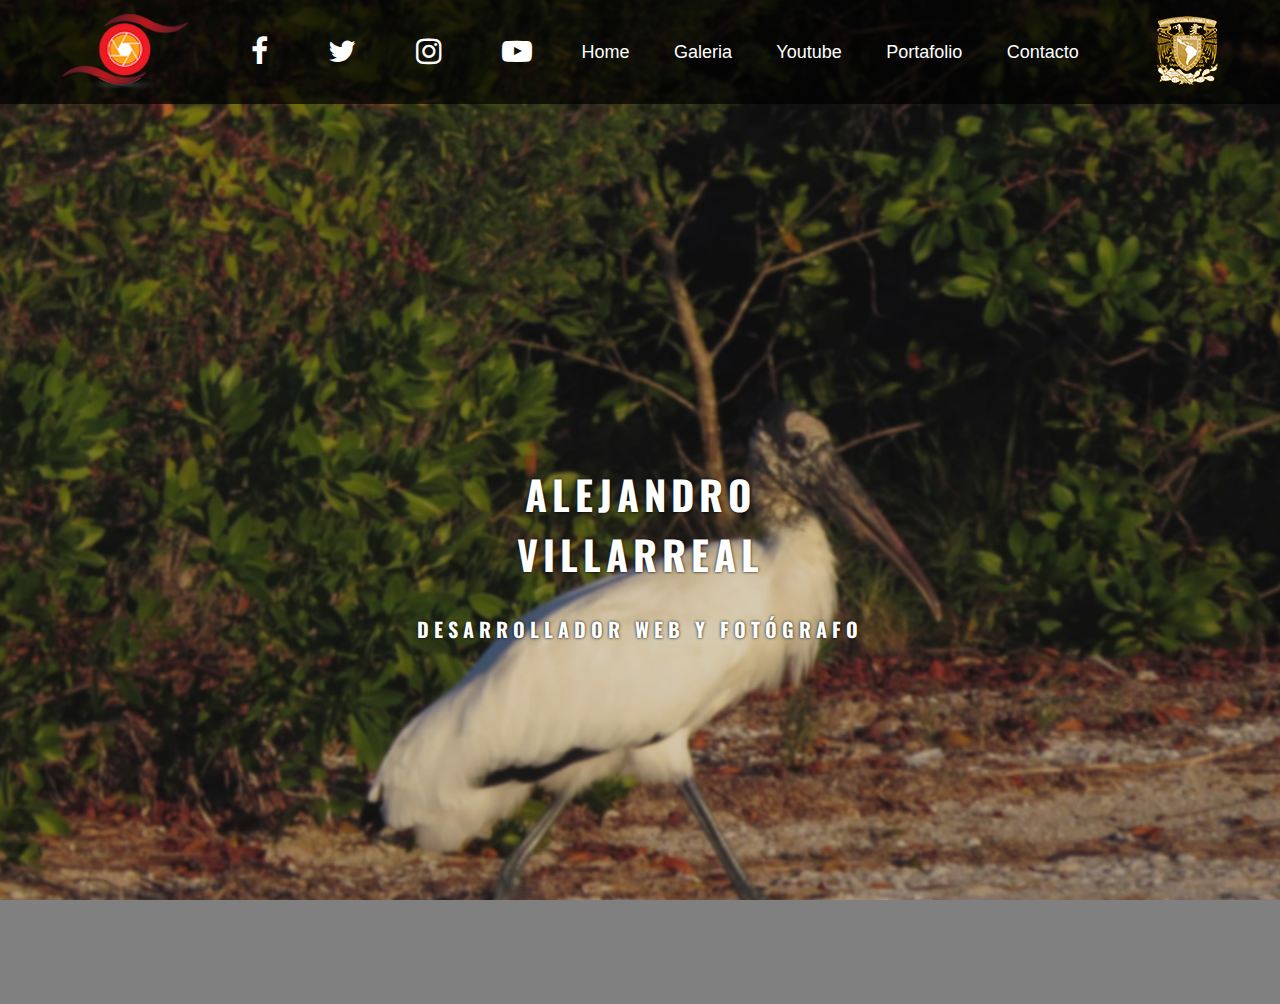
<file: Index.html>
<!DOCTYPE html>
<html lang="en">
<head>
	<meta charset="UTF-8">
	<title>Home | Alejandro Villarreal</title>
	<link rel="shortcut icon" type="image/x-icon" href="imagenes/pagina.ico">
	<link rel="stylesheet" href="estilos/estilosHome.css">
	<meta name="viewport" content="width=device-width, user-scalable=no, initial-scale=1.0, maximum-scale=1.0, minimum-scale=1.0">
	<link rel="stylesheet"  href="estilos/font-awesome.min.css">
	<link href="https://fonts.googleapis.com/css2?family=Oswald:wght@500&display=swap" rel="stylesheet"> 

</head>
<body>
	
		<header>
			<input type="checkbox" class="casilla" id="abrirMenu">
			<div class="img-box">
				<i class="fa fa-bars" aria-hidden="true"></i>

			</div>
			<div class="menu-responsive">
				<div class="cerrar-menu" id="cerrarMenu">
					<i class="fa fa-arrow-left" aria-hidden="true"></i>

				</div>
				<a href="Index.html">Home</a>
				<a href="Galeria.html">Galeria</a>
				<a href="Youtube.html">Youtube</a>
				<a href="Portafolio.html">Portafolio</a>
				<a href="Contacto.html">Contacto</a>
			</div>
			<div class="bloqueo" id="bloqueo"></div>
			<div class="menu">
				<div class="logo">
					<img src="imagenes/logo.png" alt="">
				</div>
				<div class="redes_sociales">
					<a href="" class="facebook">
						<i class="fa fa-facebook" aria-hidden="true"></i>
					</a>
					<a href="" class="twitter">
						<i class="fa fa-twitter" aria-hidden="true"></i>
					</a>
					<a href="" class="instagram">
						<i class="fa fa-instagram" aria-hidden="true"></i>
					
					</a>
					<a href="" class="youtube">
						<i class="fa fa-youtube-play" aria-hidden="true"></i>
					</a>
				</div>	
				
				<nav>
					<a href="Index.html">Home</a>
					<a href="Galeria.html">Galeria</a>
					<a href="Youtube.html">Youtube</a>
					<a href="Portafolio.html">Portafolio</a>
					<a href="Contacto.html">Contacto</a>
				</nav>
				<div class="logo_derecho">
					<img src="imagenes/logoderecho.png" alt="">
				</div>
			</div>
		</header>
		<section class="main">
			<div class="contenedor_texto">
				
				<h1>ALEJANDRO VILLARREAL</h1>
				<h2>DESARROLLADOR WEB Y FOTÓGRAFO</h2>
			</div>
					
		</section>

		<script src="javascript/menu-responsive.js"></script>

	
</body>
</html>
</file>
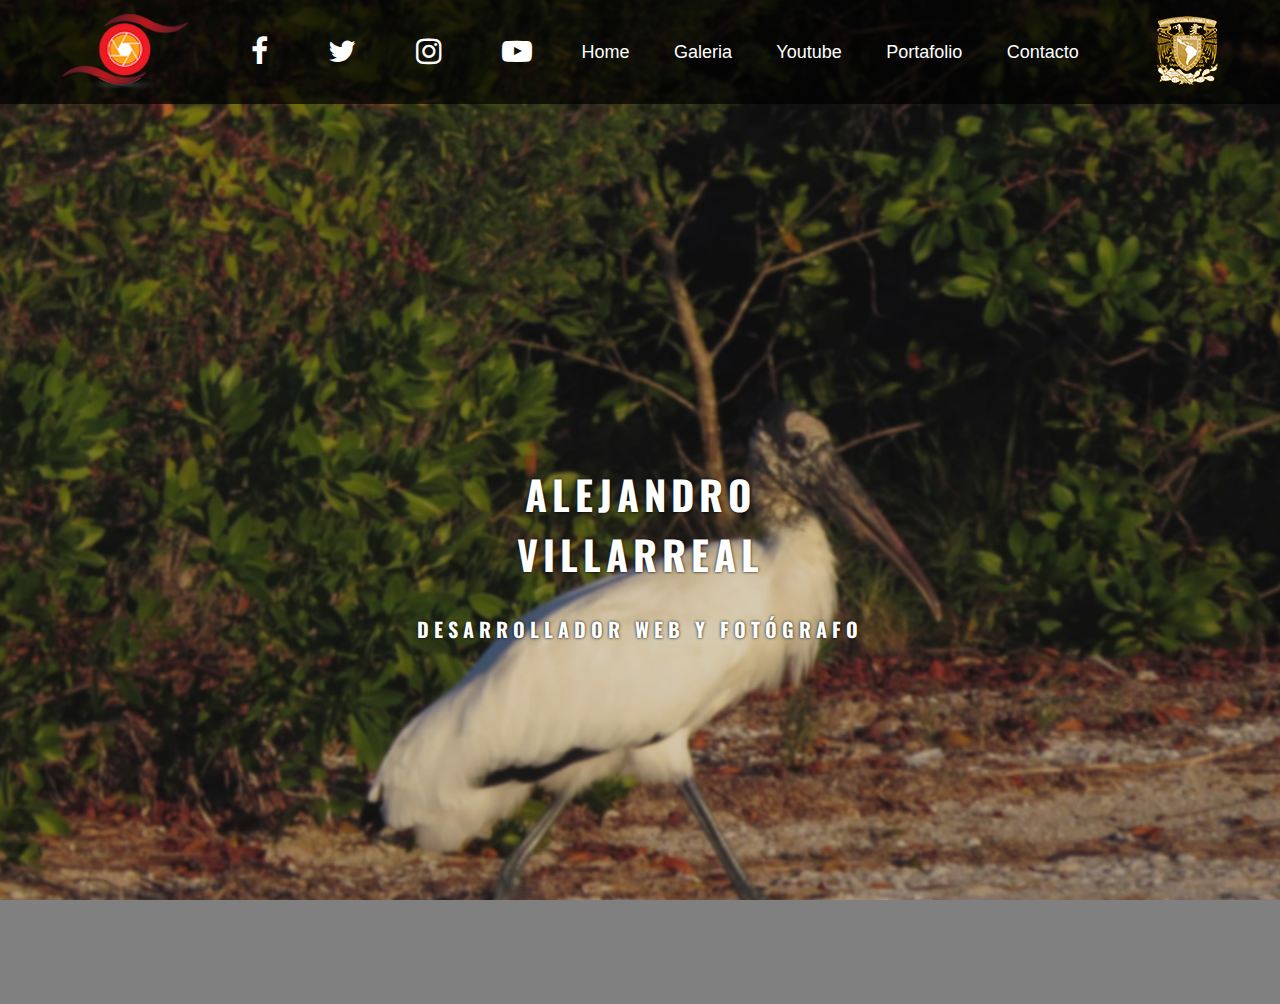
<file: index.html>
<!DOCTYPE html>
<html lang="en">
<head>
	<meta charset="UTF-8">
	<title>Home | Alejandro Villarreal</title>
	<link rel="shortcut icon" type="image/x-icon" href="imagenes/pagina.ico">
	<link rel="stylesheet" href="estilos/estilosHome.css">
	<meta name="viewport" content="width=device-width, user-scalable=no, initial-scale=1.0, maximum-scale=1.0, minimum-scale=1.0">
	<link rel="stylesheet"  href="estilos/font-awesome.min.css">
	<link href="https://fonts.googleapis.com/css2?family=Oswald:wght@500&display=swap" rel="stylesheet"> 

</head>
<body>
	
		<header>
			<input type="checkbox" class="casilla" id="abrirMenu">
			<div class="img-box">
				<i class="fa fa-bars" aria-hidden="true"></i>

			</div>
			<div class="menu-responsive">
				<div class="cerrar-menu" id="cerrarMenu">
					<i class="fa fa-arrow-left" aria-hidden="true"></i>

				</div>
				<a href="index.html">Home</a>
				<a href="Galeria.html">Galeria</a>
				<a href="Youtube.html">Youtube</a>
				<a href="Portafolio.html">Portafolio</a>
				<a href="Contacto.html">Contacto</a>
			</div>
			<div class="bloqueo" id="bloqueo"></div>
			<div class="menu">
				<div class="logo">
					<img src="imagenes/logo.png" alt="">
				</div>
				<div class="redes_sociales">
					<a href="" class="facebook">
						<i class="fa fa-facebook" aria-hidden="true"></i>
					</a>
					<a href="" class="twitter">
						<i class="fa fa-twitter" aria-hidden="true"></i>
					</a>
					<a href="" class="instagram">
						<i class="fa fa-instagram" aria-hidden="true"></i>
					
					</a>
					<a href="" class="youtube">
						<i class="fa fa-youtube-play" aria-hidden="true"></i>
					</a>
				</div>	
				
				<nav>
					<a href="index.html">Home</a>
					<a href="Galeria.html">Galeria</a>
					<a href="Youtube.html">Youtube</a>
					<a href="Portafolio.html">Portafolio</a>
					<a href="Contacto.html">Contacto</a>
				</nav>
				<div class="logo_derecho">
					<img src="imagenes/logoderecho.png" alt="">
				</div>
			</div>
		</header>
		<section class="main">
			<div class="contenedor_texto">
				
				<h1>ALEJANDRO VILLARREAL</h1>
				<h2>DESARROLLADOR WEB Y FOTÓGRAFO</h2>
			</div>
					
		</section>

		<script src="javascript/menu-responsive.js"></script>

	
</body>
</html>
</file>
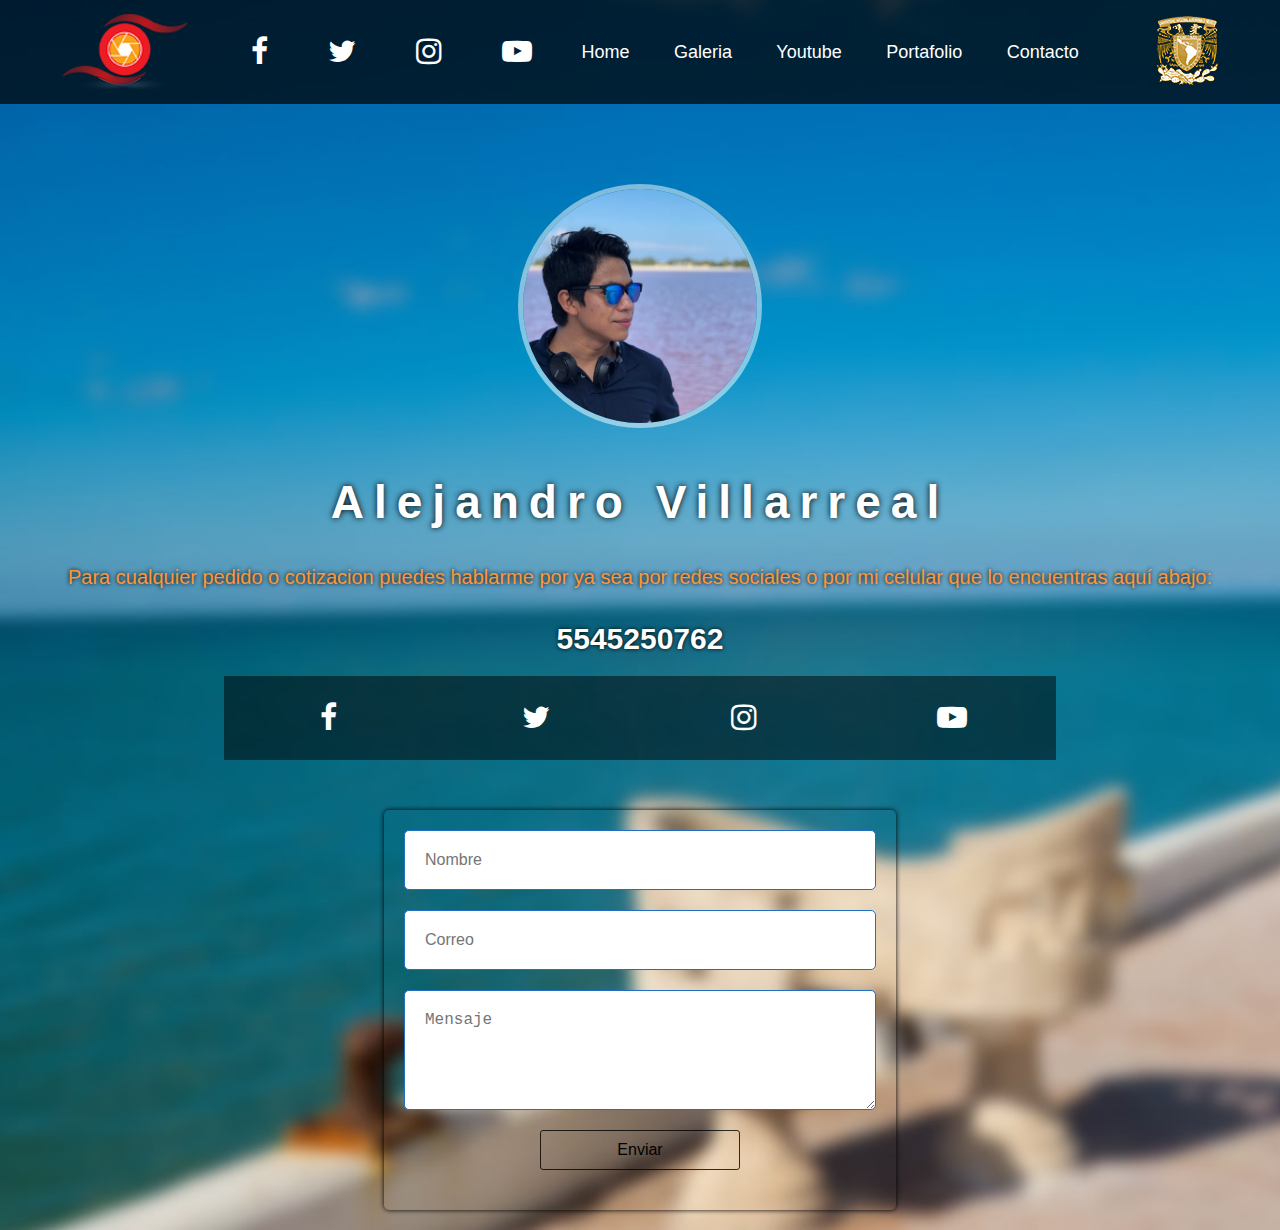
<file: Contacto.html>
<!DOCTYPE html>
<html lang="en">
<head>
	<meta charset="UTF-8">
	<title> Contacto | AlejandroVillarreal</title>
	<link rel="shortcut icon" type="image/x-icon" href="imagenes/pagina.ico">
	<link rel="stylesheet" href="estilos/estilosContacto.css">
	<meta name="viewport" content="width=device-width, user-scalable=no, initial-scale=1.0, maximum-scale=1.0, minimum-scale=1.0">
	<link rel="stylesheet"  href="estilos/font-awesome.min.css">
</head>
<body>
	<header>
			<input type="checkbox" class="casilla" id="abrirMenu">
			<div class="img-box">
				<i class="fa fa-bars" aria-hidden="true"></i>

			</div>
			<div class="menu-responsive">
				<div class="cerrar-menu" id="cerrarMenu">
					<i class="fa fa-arrow-left" aria-hidden="true"></i>

				</div>
				<a href="index.html">Home</a>
				<a href="Galeria.html">Galeria</a>
				<a href="Youtube.html">Youtube</a>
				<a href="Portafolio.html">Portafolio</a>
				<a href="Contacto.html">Contacto</a>
			</div>
			<div class="bloqueo" id="bloqueo"></div>
			<div class="menu">
				<div class="logo">
					<img src="imagenes/logo.png" alt="">
				</div>
				<div class="redes_sociales">
					<a href="" class="facebook">
						<i class="fa fa-facebook" aria-hidden="true"></i>
					</a>
					<a href="" class="twitter">
						<i class="fa fa-twitter" aria-hidden="true"></i>
					</a>
					<a href="" class="instagram">
						<i class="fa fa-instagram" aria-hidden="true"></i>
					
					</a>
					<a href="" class="youtube">
						<i class="fa fa-youtube-play" aria-hidden="true"></i>
					</a>
				</div>	
				
				<nav>
					<a href="index.html">Home</a>
					<a href="Galeria.html">Galeria</a>
					<a href="Youtube.html">Youtube</a>
					<a href="Portafolio.html">Portafolio</a>
					<a href="Contacto.html">Contacto</a>
				</nav>
				<div class="logo_derecho">
					<img src="imagenes/logoderecho.png" alt="">
				</div>
			</div>
	</header>
	<div class="body">
		<div class="foto">
			<img src="imagenes/perfilContacto.jpg"  alt="">
		</div>
		<div class="nombre">
			<h1>Alejandro Villarreal</h1>
		</div>
		<div class="datos">
			<p>Para cualquier pedido o cotizacion puedes hablarme por ya sea por redes
			sociales o por mi celular que lo encuentras aquí abajo:</p>
			<div class="whatssap"><h2>5545250762</h2></div>
			<div class="redes_sociales">
				<a href="https://www.facebook.com/AlejandroMcCartneyCx" class="facebook">
					<i class="fa fa-facebook" aria-hidden="true"></i>
				</a>
				<a href="" class="twitter">
					<i class="fa fa-twitter" aria-hidden="true"></i>
				</a>
				<a href="https://www.instagram.com/alejandro_villarreal_cx/" class="instagram">
					<i class="fa fa-instagram" aria-hidden="true"></i>
				
				</a>
				<a href="https://www.youtube.com/channel/UCXbbj68AhU7fwExZnGNzfUg?view_as=subscriber" class="youtube">
					<i class="fa fa-youtube-play" aria-hidden="true"></i>
				</a>
			</div>
			<form action="" class="formulario" id="formulario">
				<input type="text" placeholder="Nombre" name="nombre">
				<input type="email" placeholder="Correo" name="email">
				<textarea placeholder="Mensaje" name="mensaje"></textarea>
				<ul class="error" id="error"></ul>
				<input id="menu-btn" type="submit" value="Enviar">
			</form>
		</div>
	</div>
	<script src="javascript/menu-responsive.js"></script>
	<script src="javascript/contacto.js"></script>
</body>
</html>
</file>
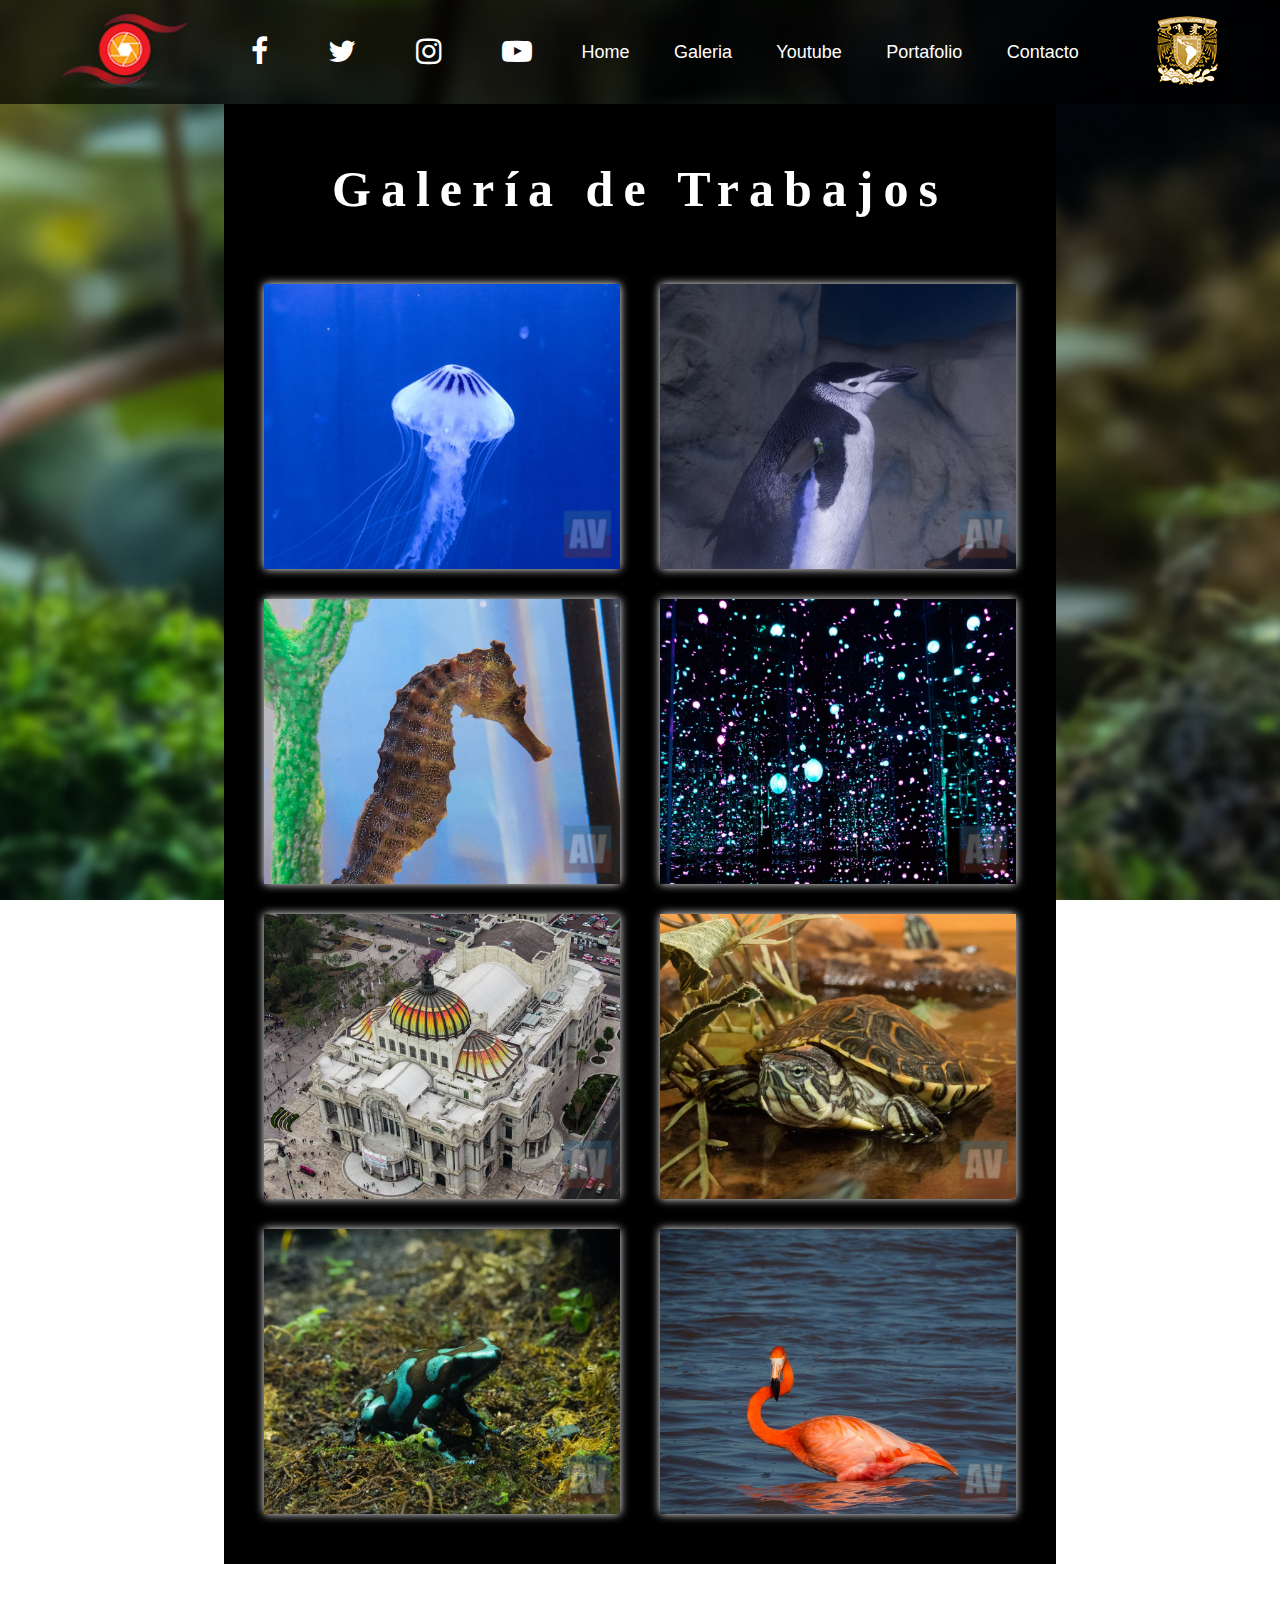
<file: Galeria.html>
<!DOCTYPE html>
<html lang="en">
<head>
	<meta charset="UTF-8">
	<title>Galeria | Alejandro Villarreal</title>
	<link rel="shortcut icon" type="image/x-icon" href="imagenes/pagina.ico">
	<link rel="stylesheet" href="estilos/estilosGaleria.css">
	<meta name="viewport" content="width=device-width, user-scalable=no, initial-scale=1.0, maximum-scale=1.0, minimum-scale=1.0">
	<link rel="stylesheet"  href="estilos/font-awesome.min.css">
</head>
<body>
		<header>
			<input type="checkbox" class="casilla" id="abrirMenu">
			<div class="img-box">
				<i class="fa fa-bars" aria-hidden="true"></i>

			</div>
			<div class="menu-responsive">
				<div class="cerrar-menu" id="cerrarMenu">
					<i class="fa fa-arrow-left" aria-hidden="true"></i>

				</div>
				<a href="index.html">Home</a>
				<a href="Galeria.html">Galeria</a>
				<a href="Youtube.html">Youtube</a>
				<a href="Portafolio.html">Portafolio</a>
				<a href="Contacto.html">Contacto</a>
			</div>
			<div class="bloqueo" id="bloqueo"></div>
			<div class="menu">
				<div class="logo">
					<img src="imagenes/logo.png" alt="">
				</div>
				<div class="redes_sociales">
					<a href="" class="facebook">
						<i class="fa fa-facebook" aria-hidden="true"></i>
					</a>
					<a href="" class="twitter">
						<i class="fa fa-twitter" aria-hidden="true"></i>
					</a>
					<a href="" class="instagram">
						<i class="fa fa-instagram" aria-hidden="true"></i>
					
					</a>
					<a href="" class="youtube">
						<i class="fa fa-youtube-play" aria-hidden="true"></i>
					</a>
				</div>	
				
				<nav>
					<a href="index.html">Home</a>
					<a href="Galeria.html">Galeria</a>
					<a href="Youtube.html">Youtube</a>
					<a href="Portafolio.html">Portafolio</a>
					<a href="Contacto.html">Contacto</a>
				</nav>
				<div class="logo_derecho">
					<img src="imagenes/logoderecho.png" alt="">
				</div>
			</div>
		</header>
		<div class="body">
			<div class="contenedor">
				<div class="encabezado">
					<h1>Galería de Trabajos</h1>
					<p>En este lugar podrás encontrar todos<br> mis trabajos hechos tanto de fotografía<br> cómo de diseño y desarrollo web.</p>
				</div>
				<div class="fotos">
					<div class="imagen">
						<img src="imagenes/galeriaPrincipal/1.jpg" alt="">
						<a href="#image1">
							<div class="overlay overlayLeft">
								<div class="textoOverlay">
									<h2>Medusas</h2>
									<p>Esta es una fotografía qué fue tomada en el Acuario Inbursa</p>
									<a href="#image1" class="expandir">Click para ver la imagen</a>
								</div>
							</div>
						</a>
					</div>
					<div class="imagen">
						<img src="imagenes/galeriaPrincipal/2.jpg" alt="">
						<a href="#image2">
							<div class="overlay overlayLeft">
								<div class="textoOverlay">
									<h2>Pinguinos</h2>
									<p>Esta es una sección dedicada a mis fotos de pinguinos.</p>
									<a href="#image2" class="expandir">Click para ver la imagen</a>
								</div>
							</div>
						</a>
						
					</div>
					<div class="imagen">
						<img src="imagenes/galeriaPrincipal/3.jpg" alt="">
						<a href="#image3">
							<div class="overlay overlayLeft">
								<div class="textoOverlay">
									<h2>Hipocampos</h2>
									<p>Esta es una sección dedicada a mis fotos de Hipocampos.</p>
									<a href="#image3" class="expandir">Click para ver la imagen</a>
								</div>
							</div>
						</a>
					</div>
					<div class="imagen">
						<img src="imagenes/galeriaPrincipal/4.jpg" alt="">
						<a href="#image4">
							<div class="overlay overlayLeft">
								<div class="textoOverlay">
									<h2>Luces</h2>
									<p>Esta es una sección dedicada a mis fotos de juegos de luces.</p>
									<a href="#image4" class="expandir">Click para ver la imagen</a>
								</div>
							</div>
						</a>
					</div>
					<div class="imagen">
						<img src="imagenes/galeriaPrincipal/5.jpg" alt="">
						<a href="#image5">
							<div class="overlay overlayLeft">
								<div class="textoOverlay">
									<h2>Arquitectura</h2>
									<p>Esta es una sección dedicada a mis fotos de Arquitectura.</p>
									<a href="#image5" class="expandir">Click para ver la imagen</a>
								</div>
							</div>
						</a>
					</div>
					<div class="imagen">
						<img src="imagenes/galeriaPrincipal/6.jpg" alt="">
						<a href="#image6">
							<div class="overlay overlayLeft">
								<div class="textoOverlay">
									<h2>Tortugas</h2>
									<p>Esta es una sección dedicada a mis fotos de tortugas.</p>
									<a href="#image6" class="expandir">Click para ver la imagen</a>
								</div>
							</div>
						</a>
					</div>
					<div class="imagen">
						<img src="imagenes/galeriaPrincipal/7.jpg" alt="">
						<a href="#image7">
							<div class="overlay overlayLeft">
								<div class="textoOverlay">
									<h2>Anfibios</h2>
									<p>Esta es una sección dedicada a mis fotos de anfibios.</p>
									<a href="#image7" class="expandir">Click para ver la imagen</a>
								</div>
							</div>
						</a>
					</div>
					<div class="imagen">
						<img src="imagenes/galeriaPrincipal/8.jpg" alt="">
						<a href="#image7">
							<div class="overlay overlayLeft">
								<div class="textoOverlay">
									<h2>Flamingos</h2>
									<p>Esta es una sección dedicada a mis fotos de Flamingos.</p>
									<a href="#image8" class="expandir">Click para ver la imagen</a>
								</div>
							</div>
						</a>
					</div>
				</div>
			</div>

		</div>
		<section class="light-box" id="image1">
			<a href="#image6" class="next left"> <i class="fa fa-arrow-left" aria-hidden="true"></i> </a>
			<img src="imagenes/galeriaPrincipal/1.jpg" alt="">
			<a href="#image2" class="next"> <i class="fa fa-arrow-right" aria-hidden="true"></i> </a>
			<a href="#" class="close">X</a>
		</section>
		<section class="light-box" id="image2">
			<a href="#image1" class="next left"> <i class="fa fa-arrow-left" aria-hidden="true"></i> </a>
			<img src="imagenes/galeriaPrincipal/2.jpg" alt="">
			<a href="#image3" class="next"> <i class="fa fa-arrow-right" aria-hidden="true"></i> </a>
			<a href="#" class="close">X</a>
		</section>
		<section class="light-box" id="image3">
			<a href="#image2" class="next left"> <i class="fa fa-arrow-left" aria-hidden="true"></i> </a>
			<img src="imagenes/galeriaPrincipal/3.jpg" alt="">
			<a href="#image4" class="next"> <i class="fa fa-arrow-right" aria-hidden="true"></i> </a>
			<a href="#" class="close">X</a>
		</section>
		<section class="light-box" id="image4">
			<a href="#image3" class="next left"> <i class="fa fa-arrow-left" aria-hidden="true"></i> </a>
			<img src="imagenes/galeriaPrincipal/4.jpg" alt="">
			<a href="#image5" class="next"> <i class="fa fa-arrow-right" aria-hidden="true"></i> </a>
			<a href="#" class="close">X</a>
		</section>
		<section class="light-box" id="image5">
			<a href="#image4" class="next left"> <i class="fa fa-arrow-left" aria-hidden="true"></i> </a>
			<img src="imagenes/galeriaPrincipal/5.jpg" alt="">
			<a href="#image6" class="next"> <i class="fa fa-arrow-right" aria-hidden="true"></i> </a>
			<a href="#" class="close">X</a>
		</section>
		<section class="light-box" id="image6">
			<a href="#image5" class="next left"> <i class="fa fa-arrow-left" aria-hidden="true"></i> </a>
			<img src="imagenes/galeriaPrincipal/6.jpg" alt="">
			<a href="#image7" class="next"> <i class="fa fa-arrow-right" aria-hidden="true"></i> </a>
			<a href="#" class="close">X</a>
		</section>
		<section class="light-box" id="image7">
			<a href="#image6" class="next left"> <i class="fa fa-arrow-left" aria-hidden="true"></i> </a>
			<img src="imagenes/galeriaPrincipal/7.jpg" alt="">
			<a href="#image8" class="next"> <i class="fa fa-arrow-right" aria-hidden="true"></i> </a>
			<a href="#" class="close">X</a>
		</section>
		<section class="light-box" id="image8">
			<a href="#image7" class="next left"> <i class="fa fa-arrow-left" aria-hidden="true"></i> </a>
			<img src="imagenes/galeriaPrincipal/8.jpg" alt="">
			<a href="#image1" class="next"> <i class="fa fa-arrow-right" aria-hidden="true"></i> </a>
			<a href="#" class="close">X</a>
		</section>

	<script src="javascript/menu-responsive.js"></script>
		
</body>
</html>
</file>
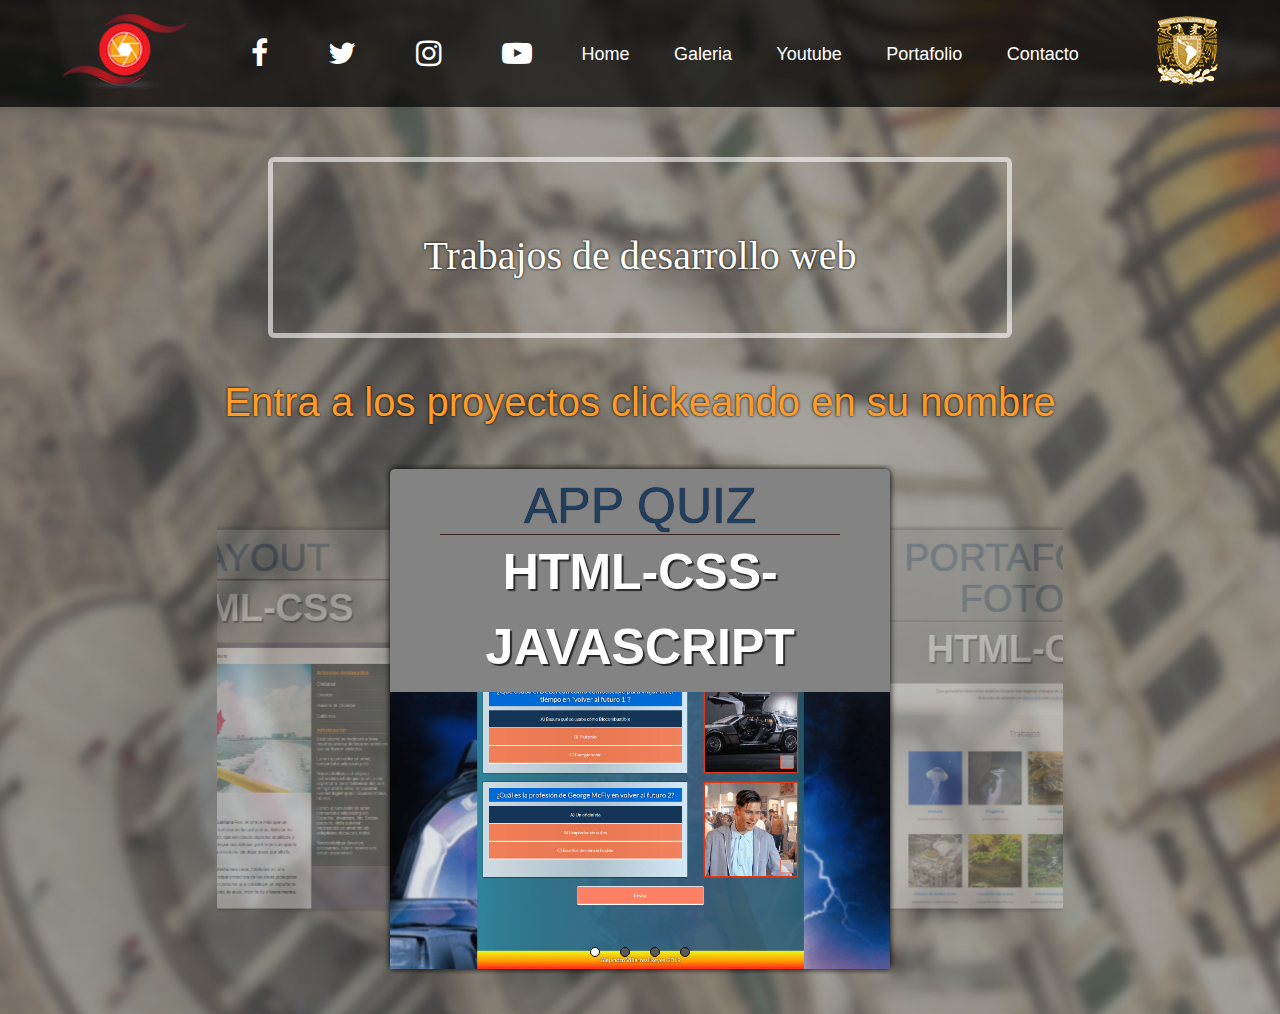
<file: Portafolio.html>
<!DOCTYPE html>
<html lang="en">
<head>
    <meta charset="UTF-8">
    <meta name="viewport" content="width=device-width, initial-scale=1.0">
    <title> Portafolio | Alejandro Villarreal</title>
    <link rel="shortcut icon" type="image/x-icon" href="imagenes/pagina.ico">
    <link rel="stylesheet" href="estilos/materialize.css">
    <link rel="stylesheet" href="estilos/estilosPortafolio.css">
    <link rel="stylesheet"  href="estilos/font-awesome.min.css">
    <link rel="stylesheet" href="css/estilos.css">
</head>
<body>
    <header>
        <input type="checkbox" class="casilla" id="abrirMenu">
        <div class="img-box">
            <i class="fa fa-bars" aria-hidden="true"></i>

        </div>
        <div class="menu-responsive">
            <div class="cerrar-menu" id="cerrarMenu">
                <i class="fa fa-arrow-left" aria-hidden="true"></i>

            </div>
            <a href="index.html">Home</a>
            <a href="Galeria.html">Galeria</a>
            <a href="Youtube.html">Youtube</a>
            <a href="Portafolio.html">Portafolio</a>
            <a href="Contacto.html">Contacto</a>
        </div>
        <div class="bloqueo" id="bloqueo"></div>
        <div class="menu">
            <div class="logo">
                <img src="imagenes/logo.png" alt="">
            </div>
            <div class="redes_sociales">
                <a href="" class="facebook">
                    <i class="fa fa-facebook" aria-hidden="true"></i>
                </a>
                <a href="" class="twitter">
                    <i class="fa fa-twitter" aria-hidden="true"></i>
                </a>
                <a href="" class="instagram">
                    <i class="fa fa-instagram" aria-hidden="true"></i>
                
                </a>
                <a href="" class="youtube">
                    <i class="fa fa-youtube-play" aria-hidden="true"></i>
                </a>
            </div>	
            
            <nav>
                <a href="index.html">Home</a>
                <a href="Galeria.html">Galeria</a>
                <a href="Youtube.html">Youtube</a>
                <a href="Portafolio.html">Portafolio</a>
                <a href="Contacto.html">Contacto</a>
            </nav>
            <div class="logo_derecho">
                <img src="imagenes/logoderecho.png" alt="">
            </div>
        </div>
    </header>

    <div class="desarrollo-web">
        <div class="tituloPrincipal">
            <h1>Trabajos de desarrollo web</h1>
        </div>
        <div class="container">
            <div class="row">
                <div class="col s12">
                    <h1 class="center-align tecnologias encabezadoslider">Entra a los proyectos clickeando en su nombre</h1>

                    <div class="carousel center-align">
                        <div class="carousel-item">
                            <a href="Quiz/index.html"><h2 class="subtitulo">App Quiz</h2></a>
                            <div class="linea-division"></div> 
                            <p class="sabor">HTML-CSS-JAVASCRIPT</p> 
                            <img src="carrusel/quiz.png" alt="">
                        </div>
                        <div class="carousel-item">
                            <a href="Portafolio/Portafolio.html"><h2 class="subtitulo">Portafolio fotos</h2></a>
                            <div class="linea-division"></div> 
                            <p class="sabor">HTML-CSS</p> 
                            <img src="carrusel/portafolio.png" alt="">
                        </div>
                        <div class="carousel-item">
                            <a href=""><h2 class="subtitulo">Layout Flexbox</h2></a>
                            <div class="linea-division"></div> 
                            <p class="sabor">HTML-CSS</p> 
                            <img src="carrusel/Layoutflex.png" alt="">
                        </div>
                        <div class="carousel-item">
                            <a href=""><h2 class="subtitulo">Layout</h2></a>
                            <div class="linea-division"></div> 
                            <p class="sabor">HTML-CSS</p> 
                            <img src="carrusel/Layout.png" alt="">
                        </div>
                    </div>    
                </div>
            </div>
        </div>

    </div>
    <script src="javascript/menu-responsive.js"></script>
    <script src="https://cdnjs.cloudflare.com/ajax/libs/materialize/1.0.0/js/materialize.min.js"></script>
    <script src="javascript/main.js"></script>
</body>
</html>
</file>
<file: estilos/estilosHome.css>
* {
  margin: 0;
  padding: 0;
  -webkit-box-sizing: border-box;
          box-sizing: border-box;
}

body {
  font-family: Arial;
  font-size: 16px;
}

body {
  background: gray url("../imagenes/xd.jpg") no-repeat;
  background-size: cover;
  background-position: center center;
  background-attachment: fixed;
}

header {
  width: 100%;
  background: rgba(0, 0, 0, 0.7);
}

header .responsive {
  z-index: 20;
}

header .bloqueo {
  z-index: 15;
  background: rgba(255, 255, 255, 0.7);
  width: 0%;
  height: 100vh;
  left: 0;
  top: 0;
  position: fixed;
  -webkit-transition: 0.7s ease;
  transition: 0.7s ease;
  -webkit-filter: blur(6px);
          filter: blur(6px);
}

header .menu-responsive {
  width: 0%;
  height: 100vh;
  position: fixed;
  background: #1f4463;
  z-index: 20;
  display: -webkit-box;
  display: -ms-flexbox;
  display: flex;
  -webkit-box-orient: vertical;
  -webkit-box-direction: normal;
      -ms-flex-direction: column;
          flex-direction: column;
  padding: 20px 0;
  -webkit-box-align: center;
      -ms-flex-align: center;
          align-items: center;
  color: #fff;
  overflow: hidden;
  -webkit-transition: 0.7s ease-out;
  transition: 0.7s ease-out;
}

header .menu-responsive a, header .menu-responsive .cerrar-menu {
  width: 100%;
  height: 60px;
  display: block;
  text-decoration: none;
  font-size: 30px;
  text-align: center;
  margin: 10px 0;
  color: #fff;
  line-height: 60px;
  cursor: pointer;
  overflow: hidden;
}

header .menu-responsive a:hover, header .menu-responsive .cerrar-menu:hover {
  background: #f87800;
}

header .img-box, header .casilla {
  width: 60px;
  height: 60px;
  position: fixed;
  display: none;
  top: 20px;
  left: 60px;
  z-index: 10;
  outline: none;
  cursor: pointer;
}

header .casilla {
  z-index: 11;
  opacity: 0;
}

header .casilla:active ~ .img-box {
  background: #fff;
}

header .casilla:checked ~ .menu-responsive {
  width: 30%;
}

header .casilla:checked ~ .bloqueo {
  width: 100%;
}

header .img-box {
  line-height: 50px;
  text-align: center;
  font-size: 50px;
  border: 3px solid #000;
  border-radius: 5px;
  padding: 5px;
  cursor: pointer;
}

header .img-box:active {
  background: #fff;
}

header .img-box img {
  width: 100%;
  height: 100%;
}

header .menu {
  width: 70%;
  margin: 0 auto;
  display: -webkit-box;
  display: -ms-flexbox;
  display: flex;
  -webkit-box-orient: vertical;
  -webkit-box-direction: normal;
      -ms-flex-direction: raw;
          flex-direction: raw;
  -webkit-box-pack: justify;
      -ms-flex-pack: justify;
          justify-content: space-between;
  -webkit-box-align: center;
      -ms-flex-align: center;
          align-items: center;
  -webkit-transition: 1s ease;
  transition: 1s ease;
  padding: 10px;
}

header .menu nav a {
  color: #fff;
  text-decoration: none;
  margin-right: 40px;
  font-size: 18px;
}

header .menu nav a:hover {
  color: gray;
  text-decoration: underline;
}

header .menu .redes_sociales {
  display: -webkit-box;
  display: -ms-flexbox;
  display: flex;
  -webkit-box-pack: center;
      -ms-flex-pack: center;
          justify-content: center;
  -webkit-box-orient: horizontal;
  -webkit-box-direction: normal;
      -ms-flex-direction: row;
          flex-direction: row;
}

header .menu .redes_sociales a {
  color: #fff;
  text-align: center;
  width: 100%;
  display: block;
  padding: 10px 20px;
  border-radius: 3px;
  margin: 0 10px;
  font-size: 30px;
}

header .menu .redes_sociales .facebook:hover {
  background: #3b5998;
}

header .menu .redes_sociales .twitter:hover {
  background: #1da1f2;
}

header .menu .redes_sociales .instagram:hover {
  background: #e1306c;
}

header .menu .redes_sociales .youtube:hover {
  background: #ff0000;
}

@media screen and (max-width: 1625px) {
  header .menu {
    width: 85%;
  }
}

@media screen and (max-width: 1435px) {
  header .menu {
    width: 90%;
  }
}

@media screen and (max-width: 1315px) {
  header .menu {
    width: 95%;
  }
}

@media screen and (max-width: 1230px) {
  header .menu {
    width: 100%;
  }
}

@media screen and (max-width: 1170px) {
  header .menu {
    width: 100%;
    -ms-flex-pack: distribute;
        justify-content: space-around;
    padding: 25px;
  }
  header .menu .logo {
    display: none;
  }
  header .menu .logo_derecho {
    display: none;
  }
}

@media screen and (max-width: 950px) {
  header .menu {
    display: none;
  }
  header .img-box, header .casilla {
    display: block;
    left: 20px;
  }
}

@media screen and (max-width: 768px) {
  header .menu-responsive a, header .menu-responsive .cerrar-menu {
    height: 70px;
    line-height: 70px;
  }
  header .casilla:checked ~ .menu-responsive {
    width: 50%;
  }
}

@media screen and (max-width: 430px) {
  header .menu-responsive a, header .menu-responsive .cerrar-menu {
    height: 80px;
    line-height: 80px;
  }
  header .casilla:checked ~ .menu-responsive {
    width: 60%;
  }
}

@media screen and (max-width: 300px) {
  header .casilla:checked ~ .menu-responsive {
    width: 65%;
  }
}

.main {
  width: 100%;
  display: -webkit-box;
  display: -ms-flexbox;
  display: flex;
  -webkit-box-pack: center;
      -ms-flex-pack: center;
          justify-content: center;
  height: 100vh;
  -webkit-box-align: center;
      -ms-flex-align: center;
          align-items: center;
}

.main .contenedor_texto {
  width: 40%;
  text-align: center;
  border: 2px solid transparent;
  border-radius: 5px;
  padding: 20px;
  font-size: 45px;
  color: #fff;
  font-family: 'Lucida Console';
  letter-spacing: 5px;
  font-family: 'Oswald', sans-serif;
  -webkit-user-select: none;
     -moz-user-select: none;
      -ms-user-select: none;
          user-select: none;
  -webkit-transition: 0.5s ease;
  transition: 0.5s ease;
}

.main .contenedor_texto h1 {
  font-size: 40px;
  margin-bottom: 30px;
  text-shadow: 0 0 3px #000;
}

.main .contenedor_texto h2 {
  font-size: 20px;
  text-shadow: 0 0 3px #000;
}

.main .contenedor_texto:hover {
  border: 2px #fff solid;
  -webkit-transform: scale(1.3, 1.3);
          transform: scale(1.3, 1.3);
  border-radius: 5px;
}

@media screen and (max-width: 950px) {
  header .menu-responsive {
    top: 0;
  }
  header .img-box, header .casilla {
    background: rgba(255, 255, 255, 0.8);
    width: 80px;
    height: 80px;
    line-height: 70px;
    font-size: 60px;
  }
  header .img-box:hover, header .casilla:hover {
    background: white;
  }
  .main .contenedor_texto {
    width: 70%;
  }
}

@media screen and (max-width: 430px) {
  .main .contenedor_texto {
    width: 80%;
  }
}

@media screen and (max-width: 330px) {
  header .img-box, header .casilla {
    background: rgba(255, 255, 255, 0.8);
    width: 65px;
    height: 65px;
    line-height: 50px;
    font-size: 50px;
  }
  .main .contenedor_texto {
    width: 90%;
  }
  .main .contenedor_texto:hover {
    -webkit-transform: scale(1.2, 1.2);
            transform: scale(1.2, 1.2);
  }
}
/*# sourceMappingURL=estilosHome.css.map */
</file>
<file: estilos/estilosContacto.css>
* {
  margin: 0;
  padding: 0;
  -webkit-box-sizing: border-box;
          box-sizing: border-box;
}

body {
  font-family: Arial;
  font-size: 16px;
}

header {
  width: 100%;
  background: rgba(0, 0, 0, 0.7);
}

header .responsive {
  z-index: 20;
}

header .bloqueo {
  z-index: 15;
  background: rgba(255, 255, 255, 0.7);
  width: 0%;
  height: 100vh;
  left: 0;
  top: 0;
  position: fixed;
  -webkit-transition: 0.7s ease;
  transition: 0.7s ease;
  -webkit-filter: blur(6px);
          filter: blur(6px);
}

header .menu-responsive {
  width: 0%;
  height: 100vh;
  position: fixed;
  background: #1f4463;
  z-index: 20;
  display: -webkit-box;
  display: -ms-flexbox;
  display: flex;
  -webkit-box-orient: vertical;
  -webkit-box-direction: normal;
      -ms-flex-direction: column;
          flex-direction: column;
  padding: 20px 0;
  -webkit-box-align: center;
      -ms-flex-align: center;
          align-items: center;
  color: #fff;
  overflow: hidden;
  -webkit-transition: 0.7s ease-out;
  transition: 0.7s ease-out;
}

header .menu-responsive a, header .menu-responsive .cerrar-menu {
  width: 100%;
  height: 60px;
  display: block;
  text-decoration: none;
  font-size: 30px;
  text-align: center;
  margin: 10px 0;
  color: #fff;
  line-height: 60px;
  cursor: pointer;
  overflow: hidden;
}

header .menu-responsive a:hover, header .menu-responsive .cerrar-menu:hover {
  background: #f87800;
}

header .img-box, header .casilla {
  width: 60px;
  height: 60px;
  position: fixed;
  display: none;
  top: 20px;
  left: 60px;
  z-index: 10;
  outline: none;
  cursor: pointer;
}

header .casilla {
  z-index: 11;
  opacity: 0;
}

header .casilla:active ~ .img-box {
  background: #fff;
}

header .casilla:checked ~ .menu-responsive {
  width: 30%;
}

header .casilla:checked ~ .bloqueo {
  width: 100%;
}

header .img-box {
  line-height: 50px;
  text-align: center;
  font-size: 50px;
  border: 3px solid #000;
  border-radius: 5px;
  padding: 5px;
  cursor: pointer;
}

header .img-box:active {
  background: #fff;
}

header .img-box img {
  width: 100%;
  height: 100%;
}

header .menu {
  width: 70%;
  margin: 0 auto;
  display: -webkit-box;
  display: -ms-flexbox;
  display: flex;
  -webkit-box-orient: vertical;
  -webkit-box-direction: normal;
      -ms-flex-direction: raw;
          flex-direction: raw;
  -webkit-box-pack: justify;
      -ms-flex-pack: justify;
          justify-content: space-between;
  -webkit-box-align: center;
      -ms-flex-align: center;
          align-items: center;
  -webkit-transition: 1s ease;
  transition: 1s ease;
  padding: 10px;
}

header .menu nav a {
  color: #fff;
  text-decoration: none;
  margin-right: 40px;
  font-size: 18px;
}

header .menu nav a:hover {
  color: gray;
  text-decoration: underline;
}

header .menu .redes_sociales {
  display: -webkit-box;
  display: -ms-flexbox;
  display: flex;
  -webkit-box-pack: center;
      -ms-flex-pack: center;
          justify-content: center;
  -webkit-box-orient: horizontal;
  -webkit-box-direction: normal;
      -ms-flex-direction: row;
          flex-direction: row;
}

header .menu .redes_sociales a {
  color: #fff;
  text-align: center;
  width: 100%;
  display: block;
  padding: 10px 20px;
  border-radius: 3px;
  margin: 0 10px;
  font-size: 30px;
}

header .menu .redes_sociales .facebook:hover {
  background: #3b5998;
}

header .menu .redes_sociales .twitter:hover {
  background: #1da1f2;
}

header .menu .redes_sociales .instagram:hover {
  background: #e1306c;
}

header .menu .redes_sociales .youtube:hover {
  background: #ff0000;
}

@media screen and (max-width: 1625px) {
  header .menu {
    width: 85%;
  }
}

@media screen and (max-width: 1435px) {
  header .menu {
    width: 90%;
  }
}

@media screen and (max-width: 1315px) {
  header .menu {
    width: 95%;
  }
}

@media screen and (max-width: 1230px) {
  header .menu {
    width: 100%;
  }
}

@media screen and (max-width: 1170px) {
  header .menu {
    width: 100%;
    -ms-flex-pack: distribute;
        justify-content: space-around;
    padding: 25px;
  }
  header .menu .logo {
    display: none;
  }
  header .menu .logo_derecho {
    display: none;
  }
}

@media screen and (max-width: 950px) {
  header .menu {
    display: none;
  }
  header .img-box, header .casilla {
    display: block;
    left: 20px;
  }
}

@media screen and (max-width: 768px) {
  header .menu-responsive a, header .menu-responsive .cerrar-menu {
    height: 70px;
    line-height: 70px;
  }
  header .casilla:checked ~ .menu-responsive {
    width: 50%;
  }
}

@media screen and (max-width: 430px) {
  header .menu-responsive a, header .menu-responsive .cerrar-menu {
    height: 80px;
    line-height: 80px;
  }
  header .casilla:checked ~ .menu-responsive {
    width: 60%;
  }
}

@media screen and (max-width: 300px) {
  header .casilla:checked ~ .menu-responsive {
    width: 65%;
  }
}

body {
  background: url("../imagenes/galeriaPrincipal/fondoContacto.jpg");
  background-size: cover;
  background-repeat: no-repeat;
  min-height: 100vh;
}

header .menu-responsive {
  top: 0;
}

.body .foto {
  margin: 50px 0 10px 0;
  width: 100%;
  text-align: center;
  padding: 30px;
}

.body .foto img {
  width: 15%;
  border-radius: 50%;
  border: 5px solid rgba(255, 255, 255, 0.5);
  text-shadow: 0px 0px 6px #fff;
  -webkit-transition: 0.7s ease;
  transition: 0.7s ease;
}

.body .foto img:hover {
  -webkit-transform: scale(1.15, 1.15);
          transform: scale(1.15, 1.15);
  border: 5px solid #fff;
}

.body .nombre {
  width: 100%;
  text-align: center;
  color: #fff;
  text-shadow: 0px 0px 6px #000;
  letter-spacing: 10px;
  margin-bottom: 20px;
  line-height: 60px;
  font-size: 23px;
}

.body .datos {
  color: #fff;
  text-align: center;
  font-size: 20px;
  display: -webkit-box;
  display: -ms-flexbox;
  display: flex;
  -webkit-box-orient: vertical;
  -webkit-box-direction: normal;
      -ms-flex-direction: column;
          flex-direction: column;
  -webkit-box-align: center;
      -ms-flex-align: center;
          align-items: center;
}

.body .datos p {
  text-shadow: 0px 0px 4px #000;
  line-height: 30px;
  color: #fd9737;
  display: block;
  padding: 10px;
}

.body .datos .whatssap {
  margin: 20px 0;
}

.body .datos .whatssap h2 {
  text-shadow: 0px 0px 4px #000;
}

.body .datos .redes_sociales {
  width: 50%;
  display: -webkit-box;
  display: -ms-flexbox;
  display: flex;
  -webkit-box-orient: horizontal;
  -webkit-box-direction: normal;
      -ms-flex-direction: row;
          flex-direction: row;
  -webkit-box-pack: center;
      -ms-flex-pack: center;
          justify-content: center;
  background: rgba(0, 0, 0, 0.5);
  margin-bottom: 30px;
  overflow: hidden;
}

.body .datos .redes_sociales a {
  color: #fff;
  text-align: center;
  width: 100%;
  display: block;
  padding: 25px;
  font-size: 30px;
}

.body .datos .redes_sociales .facebook:hover {
  background: #3b5998;
}

.body .datos .redes_sociales .twitter:hover {
  background: #1da1f2;
}

.body .datos .redes_sociales .instagram:hover {
  background: #e1306c;
}

.body .datos .redes_sociales .youtube:hover {
  background: #ff0000;
}

.body .datos .formulario {
  background: transparent;
  width: 25%;
  margin: 20px auto;
  padding: 20px;
  border-radius: 5px;
  -webkit-box-shadow: 0px 0px 5px #000;
          box-shadow: 0px 0px 5px #000;
  min-height: 400px;
}

.body .datos .formulario .error {
  color: #fff;
  text-align: center;
  background: rgba(139, 18, 18, 0.87);
  margin-bottom: 20px;
  display: none;
  padding: 20px;
  border: 1px solid #000;
  border-radius: 3px;
}

.body .datos .formulario .error li {
  margin-bottom: 20px;
}

.body .datos .formulario input, .body .datos .formulario textarea {
  display: block;
}

.body .datos .formulario input[type="text"], .body .datos .formulario input[type="email"], .body .datos .formulario textarea {
  width: 100%;
  padding: 20px;
  margin-bottom: 20px;
  border-radius: 5px;
  border: 1px solid #226fc1;
  font-size: 16px;
}

.body .datos .formulario input[type="text"]:focus, .body .datos .formulario input[type="email"]:focus, .body .datos .formulario textarea:focus {
  outline: 0px;
  border: 2px solid #fd9737;
}

.body .datos .formulario textarea {
  min-height: 120px;
  max-height: 300px;
  min-width: 100%;
  max-width: 100%;
}

.body .datos .formulario input[type="submit"] {
  width: 200px;
  margin: 0px auto;
  background: none;
  border: 1px solid rgba(0, 0, 0, 0.8);
  color: #000;
  padding: 10px;
  cursor: pointer;
  font-size: 16px;
  border-radius: 3px;
}

.body .datos .formulario input[type="submit"]:hover {
  background: rgba(255, 255, 255, 0.5);
  border: 1px solid #fd9737;
}

@media screen and (max-width: 1750px) {
  .body .foto img {
    width: 20%;
  }
  .body .datos .formulario {
    width: 30%;
  }
}

@media screen and (max-width: 1300px) {
  .body .datos .formulario {
    width: 40%;
  }
  .body .datos .redes_sociales {
    width: 65%;
  }
}

@media screen and (max-width: 1050px) {
  .body .datos .formulario {
    width: 50%;
  }
}

@media screen and (max-width: 800px) {
  .body .foto img {
    width: 25%;
  }
  .body .datos .formulario {
    width: 60%;
  }
}

@media screen and (max-width: 660px) {
  .body .foto img {
    width: 30%;
  }
  .body .datos .formulario {
    width: 70%;
  }
  .body .datos .redes_sociales {
    width: 75%;
  }
}

@media screen and (max-width: 540px) {
  .body .foto img {
    width: 47%;
  }
  .body .datos .formulario {
    width: 80%;
  }
}

@media screen and (max-width: 450px) {
  .body .datos p {
    font-size: 1;
  }
  .body .foto img {
    width: 55%;
  }
  .body .datos .formulario {
    width: 90%;
  }
  .body .datos .redes_sociales {
    width: 90%;
  }
}

@media screen and (max-width: 350px) {
  .body .nombre {
    font-size: 15px;
    padding: 10px;
  }
  .body .datos p {
    font-size: 15px;
  }
  .body .datos .whatssap {
    font-size: 15px;
  }
  .body .datos .formulario {
    width: 100%;
    border-radius: 0;
  }
  .body .datos .redes_sociales {
    width: 100%;
  }
  .body .foto img {
    width: 65%;
  }
}
/*# sourceMappingURL=estilosContacto.css.map */
</file>
<file: estilos/estilosGaleria.css>
* {
  margin: 0;
  padding: 0;
  -webkit-box-sizing: border-box;
          box-sizing: border-box;
}

body {
  font-family: Arial;
  font-size: 16px;
}

header {
  width: 100%;
  background: rgba(0, 0, 0, 0.7);
}

header .responsive {
  z-index: 20;
}

header .bloqueo {
  z-index: 15;
  background: rgba(255, 255, 255, 0.7);
  width: 0%;
  height: 100vh;
  left: 0;
  top: 0;
  position: fixed;
  -webkit-transition: 0.7s ease;
  transition: 0.7s ease;
  -webkit-filter: blur(6px);
          filter: blur(6px);
}

header .menu-responsive {
  width: 0%;
  height: 100vh;
  position: fixed;
  background: #1f4463;
  z-index: 20;
  display: -webkit-box;
  display: -ms-flexbox;
  display: flex;
  -webkit-box-orient: vertical;
  -webkit-box-direction: normal;
      -ms-flex-direction: column;
          flex-direction: column;
  padding: 20px 0;
  -webkit-box-align: center;
      -ms-flex-align: center;
          align-items: center;
  color: #fff;
  overflow: hidden;
  -webkit-transition: 0.7s ease-out;
  transition: 0.7s ease-out;
}

header .menu-responsive a, header .menu-responsive .cerrar-menu {
  width: 100%;
  height: 60px;
  display: block;
  text-decoration: none;
  font-size: 30px;
  text-align: center;
  margin: 10px 0;
  color: #fff;
  line-height: 60px;
  cursor: pointer;
  overflow: hidden;
}

header .menu-responsive a:hover, header .menu-responsive .cerrar-menu:hover {
  background: #f87800;
}

header .img-box, header .casilla {
  width: 60px;
  height: 60px;
  position: fixed;
  display: none;
  top: 20px;
  left: 60px;
  z-index: 10;
  outline: none;
  cursor: pointer;
}

header .casilla {
  z-index: 11;
  opacity: 0;
}

header .casilla:active ~ .img-box {
  background: #fff;
}

header .casilla:checked ~ .menu-responsive {
  width: 30%;
}

header .casilla:checked ~ .bloqueo {
  width: 100%;
}

header .img-box {
  line-height: 50px;
  text-align: center;
  font-size: 50px;
  border: 3px solid #000;
  border-radius: 5px;
  padding: 5px;
  cursor: pointer;
}

header .img-box:active {
  background: #fff;
}

header .img-box img {
  width: 100%;
  height: 100%;
}

header .menu {
  width: 70%;
  margin: 0 auto;
  display: -webkit-box;
  display: -ms-flexbox;
  display: flex;
  -webkit-box-orient: vertical;
  -webkit-box-direction: normal;
      -ms-flex-direction: raw;
          flex-direction: raw;
  -webkit-box-pack: justify;
      -ms-flex-pack: justify;
          justify-content: space-between;
  -webkit-box-align: center;
      -ms-flex-align: center;
          align-items: center;
  -webkit-transition: 1s ease;
  transition: 1s ease;
  padding: 10px;
}

header .menu nav a {
  color: #fff;
  text-decoration: none;
  margin-right: 40px;
  font-size: 18px;
}

header .menu nav a:hover {
  color: gray;
  text-decoration: underline;
}

header .menu .redes_sociales {
  display: -webkit-box;
  display: -ms-flexbox;
  display: flex;
  -webkit-box-pack: center;
      -ms-flex-pack: center;
          justify-content: center;
  -webkit-box-orient: horizontal;
  -webkit-box-direction: normal;
      -ms-flex-direction: row;
          flex-direction: row;
}

header .menu .redes_sociales a {
  color: #fff;
  text-align: center;
  width: 100%;
  display: block;
  padding: 10px 20px;
  border-radius: 3px;
  margin: 0 10px;
  font-size: 30px;
}

header .menu .redes_sociales .facebook:hover {
  background: #3b5998;
}

header .menu .redes_sociales .twitter:hover {
  background: #1da1f2;
}

header .menu .redes_sociales .instagram:hover {
  background: #e1306c;
}

header .menu .redes_sociales .youtube:hover {
  background: #ff0000;
}

@media screen and (max-width: 1625px) {
  header .menu {
    width: 85%;
  }
}

@media screen and (max-width: 1435px) {
  header .menu {
    width: 90%;
  }
}

@media screen and (max-width: 1315px) {
  header .menu {
    width: 95%;
  }
}

@media screen and (max-width: 1230px) {
  header .menu {
    width: 100%;
  }
}

@media screen and (max-width: 1170px) {
  header .menu {
    width: 100%;
    -ms-flex-pack: distribute;
        justify-content: space-around;
    padding: 25px;
  }
  header .menu .logo {
    display: none;
  }
  header .menu .logo_derecho {
    display: none;
  }
}

@media screen and (max-width: 950px) {
  header .menu {
    display: none;
  }
  header .img-box, header .casilla {
    display: block;
    left: 20px;
  }
}

@media screen and (max-width: 768px) {
  header .menu-responsive a, header .menu-responsive .cerrar-menu {
    height: 70px;
    line-height: 70px;
  }
  header .casilla:checked ~ .menu-responsive {
    width: 50%;
  }
}

@media screen and (max-width: 430px) {
  header .menu-responsive a, header .menu-responsive .cerrar-menu {
    height: 80px;
    line-height: 80px;
  }
  header .casilla:checked ~ .menu-responsive {
    width: 60%;
  }
}

@media screen and (max-width: 300px) {
  header .casilla:checked ~ .menu-responsive {
    width: 65%;
  }
}

body {
  background: url(../imagenes/galeriaPrincipal/fondoGaleria.jpg) no-repeat fixed center center;
  background-size: cover;
}

.body {
  width: 100%;
}

.body .contenedor {
  width: 50%;
  margin: 0 auto;
  background: black;
  padding: 20px;
  margin-bottom: 80px;
}

.body .contenedor .encabezado {
  margin: 30px auto;
  text-align: center;
  color: #fff;
  padding: 20px;
  font-family: 'Roboto Thin';
}

.body .contenedor .encabezado h1 {
  margin-bottom: 30px;
  line-height: 30px;
  font-size: 50px;
  letter-spacing: 10px;
  text-shadow: 0 0 2px #000;
}

.body .contenedor .encabezado p {
  line-height: 40px;
  font-size: 20px;
  text-shadow: 0 0 6px #000;
  display: none;
}

.body .contenedor .fotos {
  display: -webkit-box;
  display: -ms-flexbox;
  display: flex;
  -ms-flex-wrap: wrap;
      flex-wrap: wrap;
  -ms-flex-pack: distribute;
      justify-content: space-around;
  margin-top: 20px;
}

.body .contenedor .fotos .imagen {
  position: relative;
  width: 45%;
  margin-bottom: 30px;
  border-radius: 3px;
  -webkit-box-shadow: 0 0 10px #fff;
          box-shadow: 0 0 10px #fff;
}

.body .contenedor .fotos .imagen img {
  width: 100%;
  display: block;
}

.body .contenedor .fotos .imagen .overlay {
  position: absolute;
  -webkit-transition: all .3s ease;
  transition: all .3s ease;
  opacity: 0;
  background-color: black;
  text-align: left;
  overflow: hidden;
}

.body .contenedor .fotos .imagen .overlay .textoOverlay {
  color: #fff;
  position: absolute;
  top: 50%;
  left: 50%;
  -webkit-transform: translate(-50%, -50%);
          transform: translate(-50%, -50%);
  font-family: 'Roboto Thin';
  display: -webkit-box;
  display: -ms-flexbox;
  display: flex;
  -webkit-box-orient: vertical;
  -webkit-box-direction: normal;
      -ms-flex-direction: column;
          flex-direction: column;
  -webkit-box-align: center;
      -ms-flex-align: center;
          align-items: center;
  -webkit-user-select: none;
     -moz-user-select: none;
      -ms-user-select: none;
          user-select: none;
}

.body .contenedor .fotos .imagen .overlay .textoOverlay h2 {
  margin-bottom: 30px;
  text-decoration: underline;
  letter-spacing: 5px;
  font-size: 30px;
}

.body .contenedor .fotos .imagen .overlay .textoOverlay p {
  margin-bottom: 30px;
  line-height: 30px;
  font-size: 15px;
}

.body .contenedor .fotos .imagen .overlay .textoOverlay a {
  text-decoration: none;
  color: white;
}

.body .contenedor .fotos .imagen .overlay .textoOverlay .expandir {
  margin-top: 10px;
  display: block;
  border: 2px solid #fff;
  border-radius: 5px;
  padding: 10px;
}

.body .contenedor .fotos .imagen .overlay .textoOverlay .expandir:hover {
  background: #740000;
}

.body .contenedor .fotos .imagen .overlay .textoOverlay button {
  width: 150px;
  height: 50px;
  background: #6cca00;
  border: 2px solid #fff;
  border-radius: 3px;
  color: #fff;
  cursor: pointer;
}

.body .contenedor .fotos .imagen .overlayLeft {
  height: 100%;
  width: 0;
  top: 0;
  left: 0;
}

.body .contenedor .fotos .imagen:hover .overlayLeft {
  width: 100%;
}

.body .contenedor .fotos .imagen:hover .overlay {
  opacity: .85;
}

.body .contenedor .fotos .imagen:hover .textoOverlay {
  opacity: 1;
}

.light-box {
  position: fixed;
  top: 0;
  left: 0;
  background: rgba(0, 0, 0, 0.5);
  width: 100%;
  height: 100vh;
  -webkit-transition: -webkit-transform .3s ease-in-out;
  transition: -webkit-transform .3s ease-in-out;
  transition: transform .3s ease-in-out;
  transition: transform .3s ease-in-out, -webkit-transform .3s ease-in-out;
  z-index: 1000;
  display: -webkit-box;
  display: -ms-flexbox;
  display: flex;
  -webkit-box-pack: center;
      -ms-flex-pack: center;
          justify-content: center;
  -webkit-box-align: center;
      -ms-flex-align: center;
          align-items: center;
  -webkit-transform: scale(0);
          transform: scale(0);
}

.light-box:target {
  -webkit-transform: scale(1);
          transform: scale(1);
}

.light-box img {
  width: 1000px;
  max-height: 75vh;
  margin: 0 20px;
  border-radius: 4px;
  border: 3px solid rgba(255, 255, 255, 0.5);
  -webkit-box-shadow: 0 0 6px rgba(255, 255, 255, 0.5);
          box-shadow: 0 0 6px rgba(255, 255, 255, 0.5);
}

.light-box img:hover {
  border: 3px solid #fff;
  -webkit-box-shadow: 0 0 6px #fff;
          box-shadow: 0 0 6px #fff;
}

.light-box .close {
  display: block;
  position: absolute;
  top: 40px;
  right: 40px;
  background: #4d0101;
  color: #b9b9b9;
  text-decoration: none;
  width: 40px;
  height: 40px;
  padding: 10px;
  text-align: center;
  border: 1px solid #fff;
  border-radius: 3px;
}

.light-box .close:hover {
  background: #ad0303;
  color: #fff;
}

.light-box .next {
  display: block;
  width: 50px;
  height: 50px;
  font-size: 30px;
  color: #c2c2c2;
  background: #4d0101;
  line-height: 30px;
  text-align: center;
  padding: 10px;
  border-radius: 3px;
}

.light-box .next:hover {
  background: #ad0303;
  color: #fff;
}

@media screen and (max-width: 1785px) {
  header .menu {
    width: 80%;
  }
}

@media screen and (max-width: 1750px) {
  .body .contenedor .fotos .imagen .overlay .textoOverlay h2 {
    margin-top: 10px;
    margin-bottom: 20px;
  }
  .body .contenedor .fotos .imagen .overlay .textoOverlay p {
    margin-bottom: 10px;
  }
  .body .contenedor .fotos .imagen .overlay .textoOverlay .expandir {
    margin-top: 5px;
    text-align: center;
  }
}

@media screen and (max-width: 1625px) {
  header .menu {
    width: 85%;
  }
  .body .contenedor .fotos .imagen .overlay .textoOverlay h2 {
    margin-top: 5px;
    margin-bottom: 10px;
  }
  .body .contenedor .fotos .imagen .overlay .textoOverlay .expandir {
    margin-bottom: 10px;
  }
}

@media screen and (max-width: 1435px) {
  header .menu {
    width: 90%;
  }
  .body .contenedor {
    width: 65%;
  }
  .body .contenedor .fotos .imagen .overlay .textoOverlay h2 {
    margin-top: 5px;
    margin-bottom: 30px;
  }
  .body .contenedor .fotos .imagen .overlay .textoOverlay p {
    margin-bottom: 30px;
  }
  .body .contenedor .fotos .imagen .overlay .textoOverlay .expandir {
    margin-bottom: 10px;
  }
}

@media screen and (max-width: 1350px) {
  .body .contenedor .fotos .imagen .overlay .textoOverlay h2 {
    margin-top: 5px;
    margin-bottom: 20px;
  }
  .body .contenedor .fotos .imagen .overlay .textoOverlay p {
    margin-bottom: 20px;
  }
  .body .contenedor .fotos .imagen .overlay .textoOverlay .expandir {
    margin-bottom: 20px;
  }
}

@media screen and (max-width: 1315px) {
  header .menu {
    width: 95%;
  }
}

@media screen and (max-width: 1230px) {
  header .menu {
    width: 100%;
  }
  .body .contenedor .fotos .imagen .overlay .textoOverlay h2 {
    margin-top: 10px;
    margin-bottom: 10px;
  }
  .body .contenedor .fotos .imagen .overlay .textoOverlay p {
    margin-bottom: 10px;
  }
  .body .contenedor .fotos .imagen .overlay .textoOverlay .expandir {
    margin-bottom: 20px;
  }
}

@media screen and (max-width: 1170px) {
  header .menu {
    width: 100%;
    -ms-flex-pack: distribute;
        justify-content: space-around;
    padding: 25px;
  }
  header .menu .logo {
    display: none;
  }
  header .menu .logo_derecho {
    display: none;
  }
  .body .contenedor {
    width: 70%;
  }
}

@media screen and (max-width: 1010px) {
  .body .contenedor {
    width: 75%;
  }
}

@media screen and (max-width: 950px) {
  header .menu {
    display: none;
  }
  header .img-box, header .casilla {
    display: block;
    left: 20px;
  }
  .body .contenedor {
    width: 80%;
  }
}

@media screen and (max-width: 880px) {
  header .img-box, header .casilla {
    display: block;
    left: 30px;
    top: 50px;
  }
  header .img-box {
    background: rgba(255, 255, 255, 0.7);
  }
  header .casilla:active ~ .img-box {
    background: #ff9100;
  }
  .body .contenedor {
    width: 100%;
    margin: 0;
    background: rgba(0, 0, 0, 0.77);
  }
}

@media screen and (max-width: 810px) {
  .body .contenedor .encabezado {
    margin-top: 100px;
  }
}

@media screen and (max-width: 710px) {
  .body .contenedor .encabezado h1 {
    line-height: 70px;
  }
  .body .contenedor .fotos .imagen .overlay .textoOverlay .expandir {
    padding: 5px;
  }
}

@media screen and (max-width: 600px) {
  .body .contenedor .fotos .imagen {
    width: 70%;
    margin-bottom: 50px;
  }
  .body .contenedor .fotos .imagen .overlay .textoOverlay h2 {
    margin-bottom: 10px;
  }
  .body .contenedor .fotos .imagen .overlay .textoOverlay .expandir {
    padding: 15px;
    margin-top: 10px;
  }
  header .img-box, header .casillsa {
    left: 20px;
  }
}

@media screen and (max-width: 500px) {
  .body .contenedor .fotos .imagen {
    width: 80%;
    margin-bottom: 50px;
  }
  .light-box .next {
    position: absolute;
    bottom: 12%;
    right: 25%;
    width: 60px;
    height: 60px;
    line-height: 40px;
  }
  .light-box .left {
    left: 25%;
  }
  .light-box .close {
    width: 60px;
    height: 60px;
    line-height: 40px;
    font-size: 25px;
  }
}

@media screen and (max-width: 450px) {
  .body .contenedor .fotos .imagen .overlay .textoOverlay h2 {
    margin-bottom: 5px;
  }
  .body .contenedor .fotos .imagen .overlay .textoOverlay .expandir {
    padding: 10px;
    margin-top: 5px;
  }
  .light-box img {
    width: 100%;
    margin: 0;
  }
}

@media screen and (max-width: 415px) {
  .body .contenedor .fotos .imagen .overlay .textoOverlay h2 {
    display: none;
  }
  .body .contenedor .fotos .imagen .overlay .textoOverlay p {
    display: none;
  }
  .body .contenedor .fotos .imagen .overlay .textoOverlay .expandir {
    padding: 20px;
    line-height: 30px;
  }
}

@media screen and (max-width: 400px) {
  .body .contenedor .fotos .imagen {
    width: 90%;
    margin-bottom: 50px;
  }
  .light-box img {
    width: 100%;
    margin: 0;
    border: 1px;
    border: 1px solid rgba(255, 255, 255, 0.5);
  }
  .light-box img:hover {
    border: 1px solid white;
  }
}

@media screen and (max-width: 350px) {
  .body .contenedor .fotos .imagen {
    width: 95%;
    margin-bottom: 50px;
  }
  .light-box .next {
    position: absolute;
    bottom: 10%;
    right: 20%;
    width: 60px;
    height: 60px;
    line-height: 40px;
  }
  .light-box .left {
    left: 20%;
  }
  .light-box .close {
    right: 25px;
  }
}

@media screen and (max-width: 300px) {
  .body .contenedor .fotos .imagen {
    width: 100%;
    margin-bottom: 50px;
  }
}
/*# sourceMappingURL=estilosGaleria.css.map */
</file>
<file: estilos/estilosPortafolio.css>
* {
  margin: 0;
  padding: 0;
  -webkit-box-sizing: border-box;
          box-sizing: border-box;
}

body {
  font-family: Arial;
  font-size: 16px;
}

header {
  width: 100%;
  background: rgba(0, 0, 0, 0.7);
}

header .responsive {
  z-index: 20;
}

header .bloqueo {
  z-index: 15;
  background: rgba(255, 255, 255, 0.7);
  width: 0%;
  height: 100vh;
  left: 0;
  top: 0;
  position: fixed;
  -webkit-transition: 0.7s ease;
  transition: 0.7s ease;
  -webkit-filter: blur(6px);
          filter: blur(6px);
}

header .menu-responsive {
  width: 0%;
  height: 100vh;
  position: fixed;
  background: #1f4463;
  z-index: 20;
  display: -webkit-box;
  display: -ms-flexbox;
  display: flex;
  -webkit-box-orient: vertical;
  -webkit-box-direction: normal;
      -ms-flex-direction: column;
          flex-direction: column;
  padding: 20px 0;
  -webkit-box-align: center;
      -ms-flex-align: center;
          align-items: center;
  color: #fff;
  overflow: hidden;
  -webkit-transition: 0.7s ease-out;
  transition: 0.7s ease-out;
}

header .menu-responsive a, header .menu-responsive .cerrar-menu {
  width: 100%;
  height: 60px;
  display: block;
  text-decoration: none;
  font-size: 30px;
  text-align: center;
  margin: 10px 0;
  color: #fff;
  line-height: 60px;
  cursor: pointer;
  overflow: hidden;
}

header .menu-responsive a:hover, header .menu-responsive .cerrar-menu:hover {
  background: #f87800;
}

header .img-box, header .casilla {
  width: 60px;
  height: 60px;
  position: fixed;
  display: none;
  top: 20px;
  left: 60px;
  z-index: 10;
  outline: none;
  cursor: pointer;
}

header .casilla {
  z-index: 11;
  opacity: 0;
}

header .casilla:active ~ .img-box {
  background: #fff;
}

header .casilla:checked ~ .menu-responsive {
  width: 30%;
}

header .casilla:checked ~ .bloqueo {
  width: 100%;
}

header .img-box {
  line-height: 50px;
  text-align: center;
  font-size: 50px;
  border: 3px solid #000;
  border-radius: 5px;
  padding: 5px;
  cursor: pointer;
}

header .img-box:active {
  background: #fff;
}

header .img-box img {
  width: 100%;
  height: 100%;
}

header .menu {
  width: 70%;
  margin: 0 auto;
  display: -webkit-box;
  display: -ms-flexbox;
  display: flex;
  -webkit-box-orient: vertical;
  -webkit-box-direction: normal;
      -ms-flex-direction: raw;
          flex-direction: raw;
  -webkit-box-pack: justify;
      -ms-flex-pack: justify;
          justify-content: space-between;
  -webkit-box-align: center;
      -ms-flex-align: center;
          align-items: center;
  -webkit-transition: 1s ease;
  transition: 1s ease;
  padding: 10px;
}

header .menu nav a {
  color: #fff;
  text-decoration: none;
  margin-right: 40px;
  font-size: 18px;
}

header .menu nav a:hover {
  color: gray;
  text-decoration: underline;
}

header .menu .redes_sociales {
  display: -webkit-box;
  display: -ms-flexbox;
  display: flex;
  -webkit-box-pack: center;
      -ms-flex-pack: center;
          justify-content: center;
  -webkit-box-orient: horizontal;
  -webkit-box-direction: normal;
      -ms-flex-direction: row;
          flex-direction: row;
}

header .menu .redes_sociales a {
  color: #fff;
  text-align: center;
  width: 100%;
  display: block;
  padding: 10px 20px;
  border-radius: 3px;
  margin: 0 10px;
  font-size: 30px;
}

header .menu .redes_sociales .facebook:hover {
  background: #3b5998;
}

header .menu .redes_sociales .twitter:hover {
  background: #1da1f2;
}

header .menu .redes_sociales .instagram:hover {
  background: #e1306c;
}

header .menu .redes_sociales .youtube:hover {
  background: #ff0000;
}

@media screen and (max-width: 1625px) {
  header .menu {
    width: 85%;
  }
}

@media screen and (max-width: 1435px) {
  header .menu {
    width: 90%;
  }
}

@media screen and (max-width: 1315px) {
  header .menu {
    width: 95%;
  }
}

@media screen and (max-width: 1230px) {
  header .menu {
    width: 100%;
  }
}

@media screen and (max-width: 1170px) {
  header .menu {
    width: 100%;
    -ms-flex-pack: distribute;
        justify-content: space-around;
    padding: 25px;
  }
  header .menu .logo {
    display: none;
  }
  header .menu .logo_derecho {
    display: none;
  }
}

@media screen and (max-width: 950px) {
  header .menu {
    display: none;
  }
  header .img-box, header .casilla {
    display: block;
    left: 20px;
  }
}

@media screen and (max-width: 768px) {
  header .menu-responsive a, header .menu-responsive .cerrar-menu {
    height: 70px;
    line-height: 70px;
  }
  header .casilla:checked ~ .menu-responsive {
    width: 50%;
  }
}

@media screen and (max-width: 430px) {
  header .menu-responsive a, header .menu-responsive .cerrar-menu {
    height: 80px;
    line-height: 80px;
  }
  header .casilla:checked ~ .menu-responsive {
    width: 60%;
  }
}

@media screen and (max-width: 300px) {
  header .casilla:checked ~ .menu-responsive {
    width: 65%;
  }
}

body {
  background: url(../imagenes/fondoPortafolio.jpg);
  background-size: cover;
  background-repeat: no-repeat;
  min-height: 100vh;
}

body .desarrollo-web {
  min-width: 80%;
  margin: 0 auto;
  min-padding: 20px;
  display: -webkit-box;
  display: -ms-flexbox;
  display: flex;
  -webkit-box-orient: vertical;
  -webkit-box-direction: normal;
      -ms-flex-direction: column;
          flex-direction: column;
  -webkit-box-align: center;
      -ms-flex-align: center;
          align-items: center;
}

body .desarrollo-web .tituloPrincipal {
  min-margin-top: 30px;
  border: 5px solid rgba(255, 255, 255, 0.6);
  border-radius: 6px;
  min-width: 40%;
  padding: 30px;
  display: -webkit-box;
  display: -ms-flexbox;
  display: flex;
  -webkit-box-orient: vertical;
  -webkit-box-direction: normal;
      -ms-flex-direction: column;
          flex-direction: column;
  -webkit-box-align: center;
      -ms-flex-align: center;
          align-items: center;
  -ms-flex-line-pack: center;
      align-content: center;
}

body .desarrollo-web .tituloPrincipal:hover {
  border: 5px solid white;
  -webkit-transform: scale(1.05, 1.05);
          transform: scale(1.05, 1.05);
}

body .desarrollo-web .tituloPrincipal h1 {
  color: #fff;
  text-align: center;
  text-shadow: 0 0 3px #000;
  font-size: 40px;
  font-family: 'Oswald';
}

@media screen and (max-width: 1980px) {
  .desarrollo-web .tituloPrincipal {
    margin-top: 30px;
  }
}

@media screen and (max-width: 1600px) {
  .desarrollo-web {
    padding: 20px;
  }
  .desarrollo-web .tituloPrincipal {
    width: 60%;
    margin-top: 30px;
  }
}

@media screen and (max-width: 1210px) {
  .desarrollo-web {
    width: 100%;
  }
}

@media screen and (max-width: 910px) {
  .desarrollo-web .tituloPrincipal {
    width: 80%;
  }
}

@media screen and (max-width: 768px) {
  .desarrollo-web .container .encabezadoslider {
    margin-bottom: 0px;
  }
  .desarrollo-web .tituloPrincipal {
    margin-top: 80px;
    width: 90%;
  }
}

@media screen and (max-width: 564px) {
  .desarrollo-web .tituloPrincipal {
    width: 100%;
  }
}

@media screen and (max-width: 378px) {
  .desarrollo-web {
    padding: 0;
  }
  .desarrollo-web .tituloPrincipal {
    margin-top: 100px;
    border-right: none;
    border-left: none;
  }
}
/*# sourceMappingURL=estilosPortafolio.css.map */
</file>
<file: css/estilos.css>
.encabezadoslider {
    font-size: 40px;
    margin-bottom: 40px;
    color: rgb(255, 155, 41);
    text-shadow: 0 0 3px #000;
}

.subtitulo {
    margin: 0;
    color: rgb(33, 62, 95);
    display: inline;
    font-size: 50px;
    font-weight: 500;
    text-transform: uppercase;
    text-shadow: 0 0 1px #000;
}
.subtitulo:hover{
    color:rgb(20, 188, 255);
}

.sabor { 
    color: #fff;
    margin: 7px 0;
    font-size: 50px;
    font-weight: 600;
    text-shadow: 2px 2px 1px rgba(0,0,0,0.7);
    margin-top: 0;
}

.linea-division {
    width: 80%;
    height: 2px;
    background-color: #36221c;
}

/* Estilos de materialize */
.carousel{
    min-height: 510px;

    
}

.carousel .carousel-item{
    display: flex;
    flex-direction: column;
    align-items: center;
    align-content: center;
    user-select: none;
    width: 500px;
    height: 500px;
    box-shadow: 0 0 6px #000;
    border-radius:5px;
    padding-top: 10px;
    background: rgb(131, 131, 131);
}
.carousel .carousel-item img{
    width: 100%;
    height: 100%;
    object-fit: cover;
    z-index:-2;
}
.carousel .indicators .indicator-item{
    border: 1px solid rgb(0, 0, 0);
    background: #5a5a5a;
    width: 10px;
    height: 10px;
    margin:10px

}

/* arreglo estilos nav */
nav{
    background: none;
    box-shadow: none;
}
/*----Arreglo de menu nesponsive alterado por materialize*/

header [type="checkbox"]:not(:checked), [type="checkbox"]:checked {
    pointer-events: all;
    position: fixed;
}

@media screen and ( max-width:  768px  ){
    .desarrollo-web .container{
        width: 100%;
    }
    .carousel .carousel-item{
        width: 300px;
        height: 400px;
    }
    .subtitulo{
        font-size: 40px;
    }
    .sabor{
        font-size: 35px;
    }
}
@media screen and ( max-width:  450px  ){
    
    .encabezadoslider {
        font-size: 30px;
        margin-bottom: 20px;
    }
    .carousel .indicators .indicator-item{
        width: 20px;
        height: 20px;
    
    }
}
</file>
